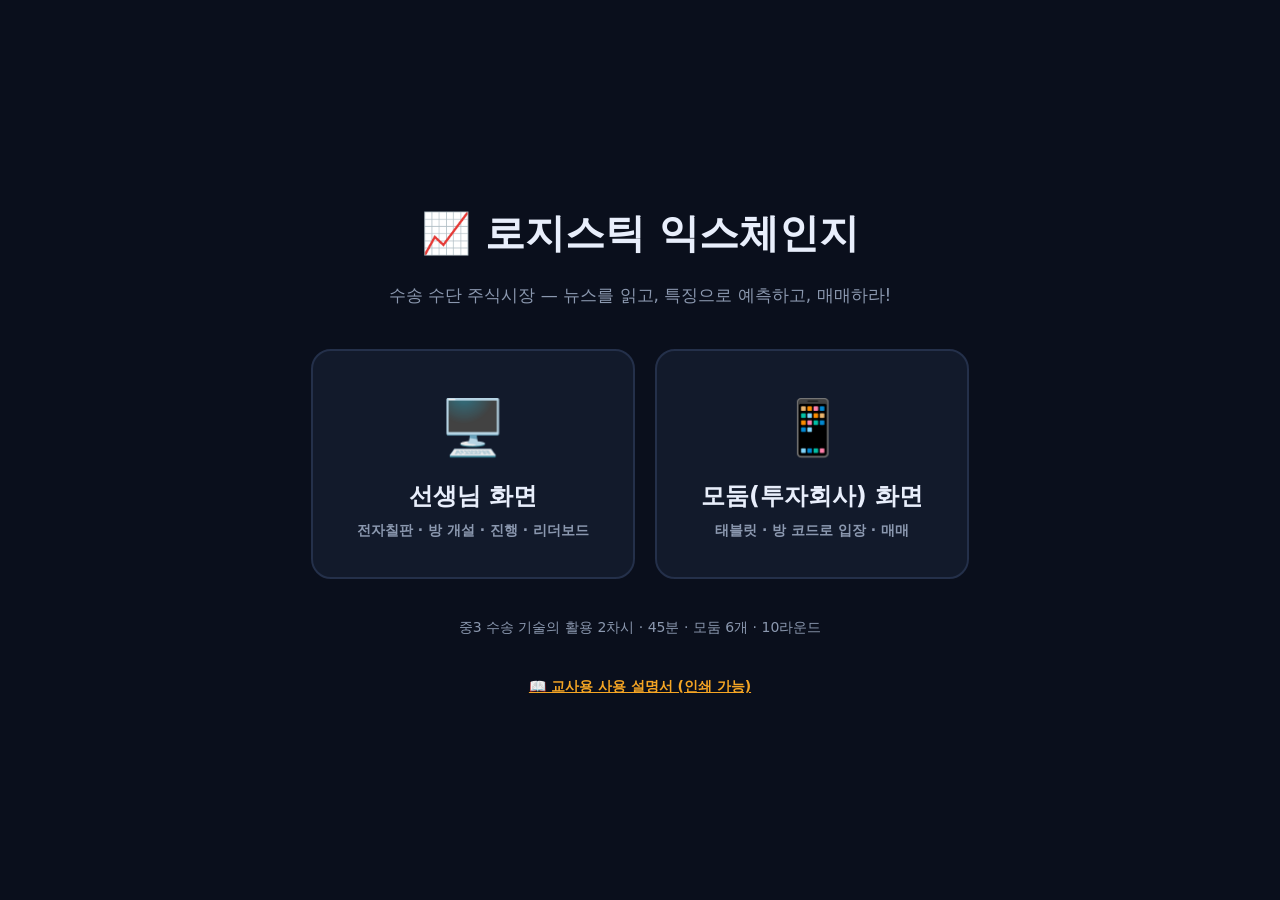
<file: index.html>
<!DOCTYPE html>
<html lang="ko">
<head>
<meta charset="UTF-8">
<meta name="viewport" content="width=device-width, initial-scale=1.0">
<title>로지스틱 익스체인지 📈 수송 주식시장</title>
<link rel="stylesheet" href="style.css">
</head>
<body>
<div class="role-wrap">
  <div>
    <h1 style="font-size:40px">📈 로지스틱 익스체인지</h1>
    <p class="muted" style="font-size:17px">수송 수단 주식시장 — 뉴스를 읽고, 특징으로 예측하고, 매매하라!</p>
  </div>
  <div class="role-btns">
    <a class="role-btn" href="teacher.html">
      <span class="big">🖥️</span>
      선생님 화면
      <span class="sub">전자칠판 · 방 개설 · 진행 · 리더보드</span>
    </a>
    <a class="role-btn" href="student.html">
      <span class="big">📱</span>
      모둠(투자회사) 화면
      <span class="sub">태블릿 · 방 코드로 입장 · 매매</span>
    </a>
  </div>
  <p class="muted">중3 수송 기술의 활용 2차시 · 45분 · 모둠 6개 · 10라운드</p>
  <a href="guide.html" class="muted" style="color:var(--amber);font-weight:700">📖 교사용 사용 설명서 (인쇄 가능)</a>
</div>
</body>
</html>
</file>
<file: style.css>
/* ============================================================
   로지스틱 익스체인지 — 공통 스타일 (다크 트레이딩 테마)
   ============================================================ */
:root {
  --bg: #0a0f1c;
  --panel: #121a2b;
  --panel2: #182238;
  --line: #24304a;
  --text: #e8eefb;
  --dim: #8b98af;
  --green: #16c784;
  --red: #ea3943;
  --amber: #f5a524;
  --accent: #3b82f6;
  --radius: 14px;
}
* { box-sizing: border-box; -webkit-tap-highlight-color: transparent; }
html, body { margin: 0; padding: 0; }
body {
  background: var(--bg);
  color: var(--text);
  font-family: "Pretendard", "Noto Sans KR", "Malgun Gothic", system-ui, sans-serif;
  line-height: 1.5;
  min-height: 100vh;
}
h1, h2, h3 { margin: 0 0 .5em; font-weight: 800; }
button { font-family: inherit; }

.wrap { max-width: 1280px; margin: 0 auto; padding: 16px; }
.hidden { display: none !important; }

/* ---- 패널/카드 ---- */
.panel {
  background: var(--panel);
  border: 1px solid var(--line);
  border-radius: var(--radius);
  padding: 16px;
}
.panel + .panel { margin-top: 12px; }

/* ---- 버튼 ---- */
.btn {
  display: inline-block;
  background: var(--panel2);
  color: var(--text);
  border: 1px solid var(--line);
  border-radius: 12px;
  padding: 10px 18px;
  font-size: 16px;
  font-weight: 700;
  cursor: pointer;
  transition: transform .06s, background .15s, border-color .15s;
}
.btn:active { transform: scale(.97); }
.btn:hover { border-color: var(--accent); }
.btn:disabled { opacity: .35; cursor: not-allowed; }
.btn-primary { background: var(--accent); border-color: var(--accent); color: #fff; }
.btn-green { background: var(--green); border-color: var(--green); color: #04140d; }
.btn-red { background: var(--red); border-color: var(--red); color: #fff; }
.btn-amber { background: var(--amber); border-color: var(--amber); color: #201400; }
.btn-big { font-size: 22px; padding: 16px 28px; border-radius: 16px; }
.btn-huge { font-size: 30px; padding: 24px 40px; border-radius: 20px; }
.btn-ghost { background: transparent; }
.btn-sm { font-size: 13px; padding: 5px 10px; border-radius: 8px; }

/* ---- 입력 ---- */
input[type=text], input[type=number], input[type=tel], textarea, select {
  background: #0d1424;
  color: var(--text);
  border: 1px solid var(--line);
  border-radius: 10px;
  padding: 10px 12px;
  font-size: 16px;
  font-family: inherit;
  width: 100%;
}
input:focus, textarea:focus, select:focus { outline: 2px solid var(--accent); border-color: var(--accent); }
label { font-size: 13px; color: var(--dim); font-weight: 700; display: block; margin: 10px 0 4px; }

/* ---- 상단 바 ---- */
.topbar {
  display: flex; align-items: center; gap: 12px; flex-wrap: wrap;
  padding: 10px 16px;
  background: var(--panel);
  border-bottom: 1px solid var(--line);
  position: sticky; top: 0; z-index: 50;
}
.topbar .title { font-weight: 900; font-size: 18px; letter-spacing: .5px; }
.topbar .spacer { flex: 1; }
.chip {
  background: var(--panel2); border: 1px solid var(--line);
  border-radius: 999px; padding: 4px 12px; font-size: 14px; font-weight: 700;
  white-space: nowrap;
}
.chip b { color: var(--amber); }

/* 연결 상태 표시등 */
.conn { display: inline-flex; align-items: center; gap: 6px; font-size: 14px; font-weight: 700; }
.conn .dot { width: 12px; height: 12px; border-radius: 50%; background: var(--red); box-shadow: 0 0 8px var(--red); }
.conn.on .dot { background: var(--green); box-shadow: 0 0 8px var(--green); }

/* ---- 오프라인 배너 ---- */
.offline-banner {
  background: #3a1418; border: 1px solid var(--red); color: #ffd7da;
  border-radius: var(--radius); padding: 12px 16px; margin: 12px 0;
  font-weight: 700;
}
.offline-banner .row { display: flex; gap: 8px; margin-top: 8px; }
.offline-banner input { max-width: 160px; font-size: 20px; text-align: center; letter-spacing: 2px; }

/* ---- 뉴스 카드 ---- */
.news-grid { display: grid; grid-template-columns: repeat(3, 1fr); gap: 12px; }
@media (max-width: 820px) { .news-grid { grid-template-columns: 1fr; } }
.news-card {
  background: linear-gradient(160deg, var(--panel2), var(--panel));
  border: 1px solid var(--line);
  border-radius: var(--radius);
  padding: 14px 16px;
  position: relative;
  transition: opacity .5s, transform .4s, border-color .4s, box-shadow .4s;
  animation: popIn .35s ease both;
}
.news-card .tag {
  font-size: 12px; font-weight: 800; color: var(--amber);
  letter-spacing: 1px; margin-bottom: 4px;
}
.news-card h3 { font-size: 17px; margin: 0 0 6px; line-height: 1.35; }
.news-card p { font-size: 14px; color: var(--dim); margin: 0; }
.news-card.real {
  border-color: var(--amber);
  box-shadow: 0 0 24px rgba(245,165,36,.25);
  animation: shake .6s ease;
  transform: scale(1.03);
  z-index: 2;
}
.news-card.real .tag { color: var(--amber); }
.news-card.dummy { opacity: .38; filter: grayscale(.8); }
.news-card .noreact {
  margin-top: 8px; font-size: 13px; color: var(--dim);
  border-top: 1px dashed var(--line); padding-top: 6px;
}
.news-card.pickable { cursor: pointer; }
.news-card.picked { border-color: var(--accent); box-shadow: 0 0 16px rgba(59,130,246,.35); }
.news-card .pickmark {
  position: absolute; top: 10px; right: 12px; font-size: 20px;
}

/* ---- 해설 카드 ---- */
.note-card {
  background: #10233a; border: 1px solid var(--accent);
  border-radius: var(--radius); padding: 14px 16px; margin-top: 12px;
  animation: popIn .4s .3s ease both;
}
.note-card .h { font-size: 13px; font-weight: 800; color: var(--accent); letter-spacing: 1px; margin-bottom: 4px; }

/* ---- 가격 바 차트 ---- */
.price-board { display: grid; grid-template-columns: repeat(6, 1fr); gap: 10px; align-items: end; }
@media (max-width: 700px) { .price-board { grid-template-columns: repeat(3, 1fr); } }
.price-col { text-align: center; }
.price-col .barbox {
  height: 140px; display: flex; align-items: flex-end; justify-content: center;
}
.price-col .bar {
  width: 70%; border-radius: 8px 8px 0 0;
  background: linear-gradient(180deg, #35507e, #22314e);
  transition: height .8s cubic-bezier(.2,.8,.3,1), background .5s;
  min-height: 4px;
}
.price-col.up .bar { background: linear-gradient(180deg, var(--green), #0b5e40); }
.price-col.down .bar { background: linear-gradient(180deg, var(--red), #7b1d23); }
.price-col .emoji { font-size: 26px; }
.price-col .nm { font-size: 13px; color: var(--dim); font-weight: 700; }
.price-col .pr { font-size: 20px; font-weight: 900; font-variant-numeric: tabular-nums; }
.price-col .delta { font-size: 14px; font-weight: 800; min-height: 20px; }
.price-col.up .delta { color: var(--green); }
.price-col.down .delta { color: var(--red); }
.price-col.flat .delta { color: var(--dim); }

/* ---- 리더보드 ---- */
.lb-row {
  display: flex; align-items: center; gap: 10px;
  background: var(--panel2); border: 1px solid var(--line);
  border-radius: 12px; padding: 10px 14px; margin-bottom: 8px;
  transition: transform .5s;
  animation: popIn .3s ease both;
}
.lb-row .rank { font-size: 22px; font-weight: 900; width: 44px; color: var(--amber); }
.lb-row .name { font-size: 18px; font-weight: 800; flex: 1; }
.lb-row .hold { font-size: 13px; color: var(--dim); }
.lb-row .asset { font-size: 20px; font-weight: 900; font-variant-numeric: tabular-nums; }
.lb-row .move { width: 34px; text-align: center; font-weight: 900; }
.lb-row .move.up { color: var(--green); }
.lb-row .move.down { color: var(--red); }
.lb-row.first { border-color: var(--amber); box-shadow: 0 0 14px rgba(245,165,36,.2); }
.lb-row .ok { color: var(--green); font-size: 18px; }
.lb-row .wait { color: var(--dim); font-size: 13px; }

/* ---- 타이머 ---- */
.timer {
  font-size: 64px; font-weight: 900; text-align: center;
  font-variant-numeric: tabular-nums; letter-spacing: 2px;
  color: var(--green);
}
.timer.warn { color: var(--amber); }
.timer.danger { color: var(--red); animation: pulse 1s infinite; }
.timer-sm { font-size: 28px; }

/* ---- 종목 매매 카드 (학생) ---- */
.stock-grid { display: grid; grid-template-columns: repeat(2, 1fr); gap: 10px; }
@media (min-width: 900px) { .stock-grid { grid-template-columns: repeat(3, 1fr); } }
.stock-card {
  background: var(--panel2); border: 1px solid var(--line);
  border-radius: 12px; padding: 12px;
}
.stock-card .head { display: flex; align-items: center; gap: 8px; }
.stock-card .head .emoji { font-size: 26px; }
.stock-card .head .nm { font-weight: 800; font-size: 16px; flex: 1; }
.stock-card .head .pr { font-weight: 900; font-size: 18px; font-variant-numeric: tabular-nums; }
.stock-card .sub { font-size: 13px; color: var(--dim); margin: 4px 0 8px; display: flex; justify-content: space-between; }
.stock-card .pend { font-weight: 800; }
.stock-card .pend.buy { color: var(--green); }
.stock-card .pend.sell { color: var(--red); }
.stepper { display: flex; align-items: center; gap: 8px; }
.stepper button {
  width: 52px; height: 46px; font-size: 24px; font-weight: 900;
  border-radius: 10px; border: 1px solid var(--line);
  background: #0d1424; color: var(--text); cursor: pointer;
}
.stepper button:active { transform: scale(.94); }
.stepper .val { flex: 1; text-align: center; font-size: 20px; font-weight: 900; font-variant-numeric: tabular-nums; }
.stars-box { font-size: 12px; color: var(--amber); margin-top: 8px; line-height: 1.7; display: none; }
.stock-card.show-stars .stars-box { display: block; }
.stars-box .k { color: var(--dim); display: inline-block; width: 52px; }

/* ---- 결과/손익 ---- */
.pnl { font-size: 44px; font-weight: 900; text-align: center; margin: 8px 0; font-variant-numeric: tabular-nums; }
.pnl.plus { color: var(--green); }
.pnl.minus { color: var(--red); }
.judge { font-size: 26px; font-weight: 900; text-align: center; padding: 10px; border-radius: 12px; margin-bottom: 10px; }
.judge.ok { background: rgba(22,199,132,.12); color: var(--green); border: 1px solid var(--green); }
.judge.no { background: rgba(234,57,67,.12); color: var(--red); border: 1px solid var(--red); }

/* ---- 성적표 타임라인 ---- */
.report-item {
  border-left: 3px solid var(--line); padding: 8px 0 8px 14px; margin-left: 8px;
  position: relative;
}
.report-item::before {
  content: ""; position: absolute; left: -8px; top: 14px;
  width: 12px; height: 12px; border-radius: 50%;
  background: var(--panel2); border: 2px solid var(--dim);
}
.report-item.ok::before { background: var(--green); border-color: var(--green); }
.report-item.no::before { background: var(--red); border-color: var(--red); }
.report-item .r-title { font-weight: 800; }
.report-item .r-line { font-size: 14px; color: var(--dim); margin: 2px 0; }
.report-item .r-line b { color: var(--text); }
.badge {
  display: inline-block; background: var(--panel2); border: 1px solid var(--amber);
  color: var(--amber); font-weight: 800; border-radius: 999px;
  padding: 6px 14px; margin: 4px 6px 4px 0; font-size: 14px;
}

/* ---- 교사 화면 큰 표시 ---- */
.room-code {
  font-size: 90px; font-weight: 900; letter-spacing: 14px; text-align: center;
  color: var(--amber); text-shadow: 0 0 30px rgba(245,165,36,.4);
  font-variant-numeric: tabular-nums;
}
.round-code {
  font-size: 26px; font-weight: 900; color: var(--amber);
  border: 2px dashed var(--amber); border-radius: 12px; padding: 4px 16px;
  display: inline-block;
}
.big-label { font-size: 22px; font-weight: 800; }
.joined-grid { display: flex; flex-wrap: wrap; gap: 10px; justify-content: center; margin-top: 12px; }
.joined-card {
  background: var(--panel2); border: 1px solid var(--green);
  border-radius: 12px; padding: 12px 22px; font-size: 20px; font-weight: 800;
  animation: popIn .35s ease both;
}

/* ---- 조작 버튼 줄 ---- */
.controls { display: flex; flex-wrap: wrap; gap: 10px; align-items: center; }

/* ---- 애니메이션 ---- */
@keyframes popIn { from { opacity: 0; transform: translateY(10px) scale(.97); } to { opacity: 1; } }
@keyframes shake {
  0%,100% { transform: scale(1.03) rotate(0); }
  20% { transform: scale(1.05) rotate(-1.2deg); }
  40% { transform: scale(1.05) rotate(1.2deg); }
  60% { transform: scale(1.04) rotate(-.8deg); }
  80% { transform: scale(1.04) rotate(.8deg); }
}
@keyframes pulse { 50% { opacity: .55; } }
.flash-green { animation: flashG .9s ease; }
.flash-red { animation: flashR .9s ease; }
@keyframes flashG { 0% { background: rgba(22,199,132,.35); } 100% { background: transparent; } }
@keyframes flashR { 0% { background: rgba(234,57,67,.35); } 100% { background: transparent; } }

/* ---- 인덱스(역할 선택) ---- */
.role-wrap {
  min-height: 100vh; display: flex; flex-direction: column;
  align-items: center; justify-content: center; gap: 24px; padding: 24px; text-align: center;
}
.role-btns { display: flex; gap: 20px; flex-wrap: wrap; justify-content: center; }
.role-btn {
  background: var(--panel); border: 2px solid var(--line); border-radius: 20px;
  padding: 36px 44px; cursor: pointer; color: var(--text);
  font-size: 24px; font-weight: 900; min-width: 240px;
  transition: border-color .2s, transform .1s;
  text-decoration: none; display: block;
}
.role-btn:hover { border-color: var(--accent); transform: translateY(-3px); }
.role-btn .big { font-size: 54px; display: block; margin-bottom: 10px; }
.role-btn .sub { display: block; font-size: 14px; color: var(--dim); font-weight: 600; margin-top: 6px; }

/* 학생 하단 고정 확정 버튼 영역 */
.confirm-bar {
  position: sticky; bottom: 0; background: linear-gradient(180deg, transparent, var(--bg) 30%);
  padding: 14px 0 10px; z-index: 30;
}
.confirm-bar .btn { width: 100%; }

.muted { color: var(--dim); font-size: 14px; }
.center { text-align: center; }
.mt { margin-top: 12px; }
.row2 { display: grid; grid-template-columns: 1fr 1fr; gap: 12px; }
@media (max-width: 700px) { .row2 { grid-template-columns: 1fr; } }
</file>
